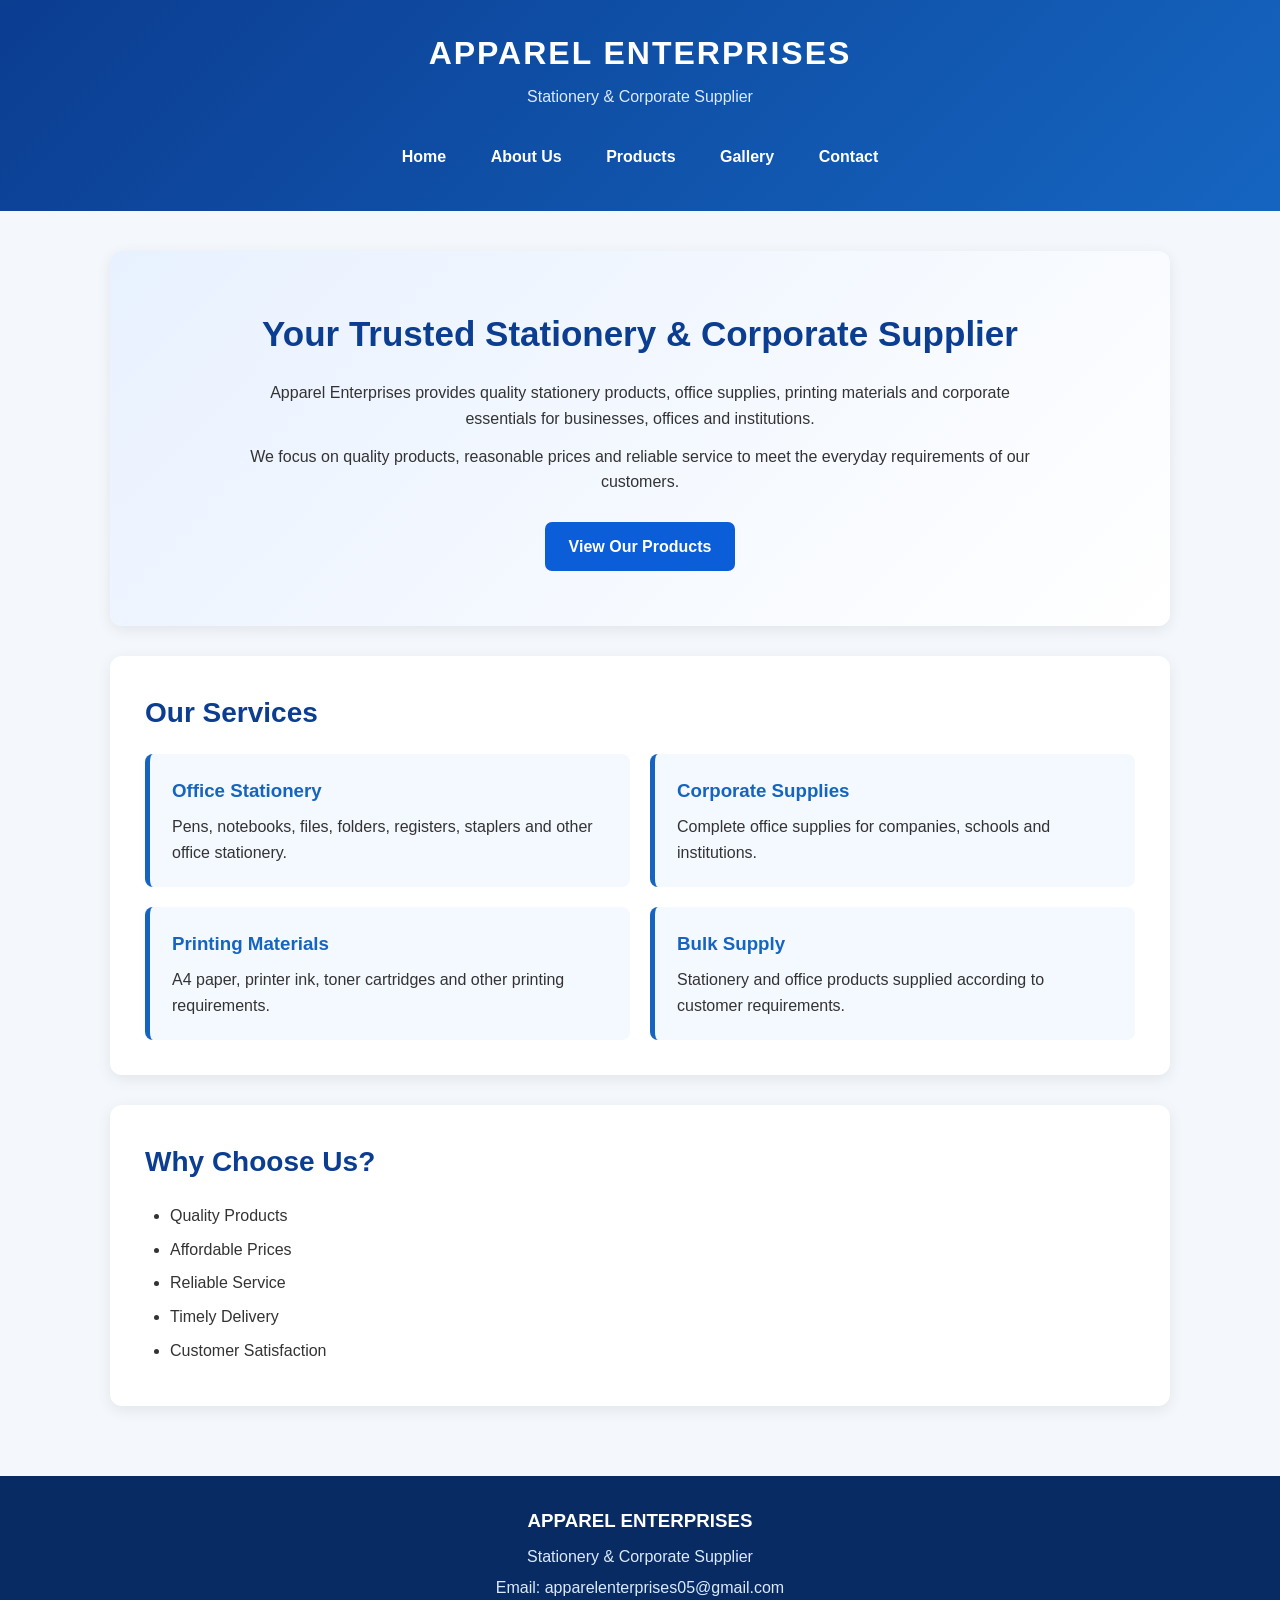
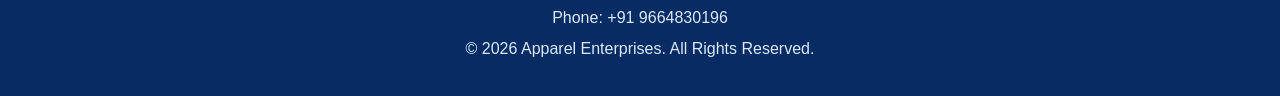
<file: index.html>
<!DOCTYPE html>
<html lang="en">
<head>
    <meta charset="UTF-8">
    <meta name="viewport" content="width=device-width, initial-scale=1.0">

    <title>Apparel Enterprises | Home</title>

    <link rel="stylesheet" href="style.css">
</head>

<body>

<header>
    <h1>APPAREL ENTERPRISES</h1>
    <p>Stationery & Corporate Supplier</p>

    <nav>
        <a href="index.html">Home</a>
        <a href="about.html">About Us</a>
        <a href="product.html">Products</a>
        <a href="gallery.html">Gallery</a>
        <a href="contact.html">Contact</a>
    </nav>
</header>

<main>

    <section class="hero">
        <h2>Your Trusted Stationery & Corporate Supplier</h2>

        <p>
            Apparel Enterprises provides quality stationery products,
            office supplies, printing materials and corporate essentials
            for businesses, offices and institutions.
        </p>

        <p>
            We focus on quality products, reasonable prices and reliable
            service to meet the everyday requirements of our customers.
        </p>

        <a href="product.html" class="btn">View Our Products</a>
    </section>

    <section>
        <h2>Our Services</h2>

        <div class="cards">

            <div class="card">
                <h3>Office Stationery</h3>
                <p>
                    Pens, notebooks, files, folders, registers,
                    staplers and other office stationery.
                </p>
            </div>

            <div class="card">
                <h3>Corporate Supplies</h3>
                <p>
                    Complete office supplies for companies,
                    schools and institutions.
                </p>
            </div>

            <div class="card">
                <h3>Printing Materials</h3>
                <p>
                    A4 paper, printer ink, toner cartridges
                    and other printing requirements.
                </p>
            </div>

            <div class="card">
                <h3>Bulk Supply</h3>
                <p>
                    Stationery and office products supplied
                    according to customer requirements.
                </p>
            </div>

        </div>
    </section>

    <section>
        <h2>Why Choose Us?</h2>

        <ul>
            <li>Quality Products</li>
            <li>Affordable Prices</li>
            <li>Reliable Service</li>
            <li>Timely Delivery</li>
            <li>Customer Satisfaction</li>
        </ul>
    </section>

</main>

<footer>
    <h3>APPAREL ENTERPRISES</h3>
    <p>Stationery & Corporate Supplier</p>
    <p>Email: apparelenterprises05@gmail.com</p>
    <p>Phone: +91 9664830196</p>
    <p>&copy; 2026 Apparel Enterprises. All Rights Reserved.</p>
</footer>

</body>
</html>
</file>
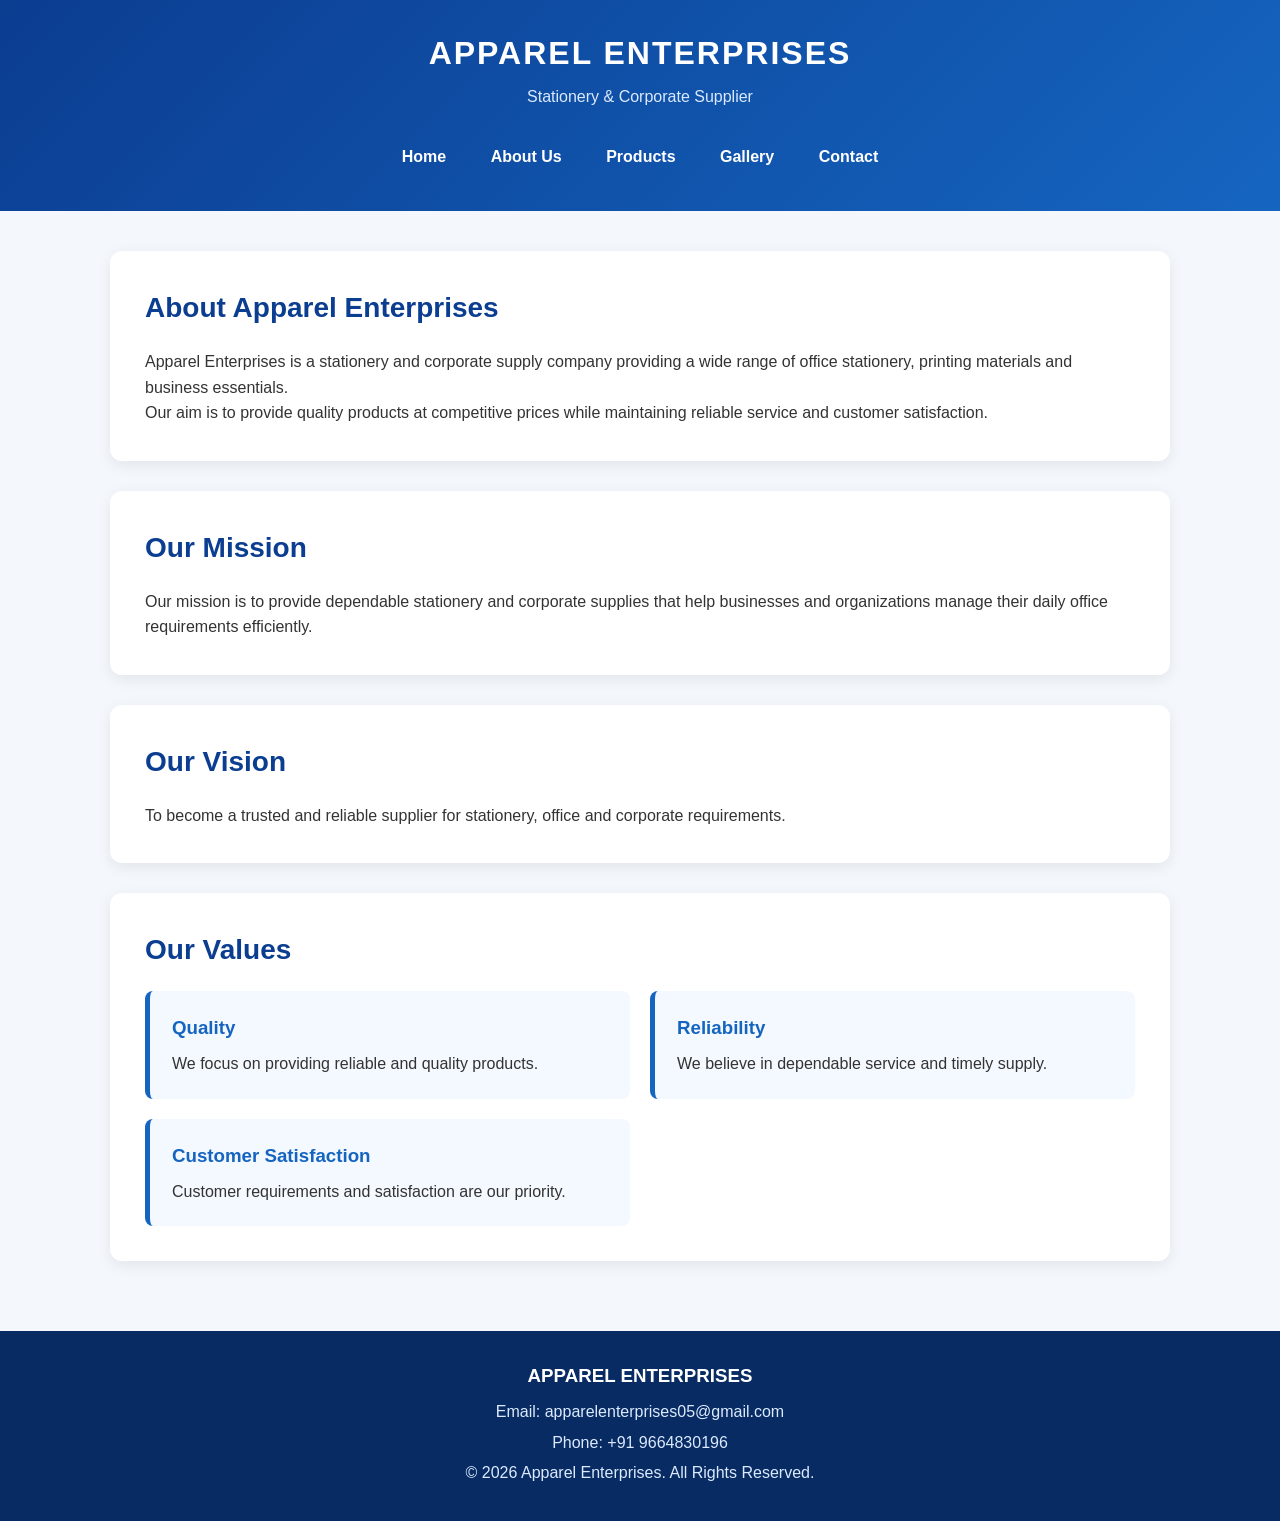
<file: about.html>
<!DOCTYPE html>
<html lang="en">
<head>
    <meta charset="UTF-8">
    <meta name="viewport" content="width=device-width, initial-scale=1.0">

    <title>About Us | Apparel Enterprises</title>

    <link rel="stylesheet" href="style.css">
</head>

<body>

<header>
    <h1>APPAREL ENTERPRISES</h1>
    <p>Stationery & Corporate Supplier</p>

    <nav>
        <a href="index.html">Home</a>
        <a href="about.html">About Us</a>
        <a href="product.html">Products</a>
        <a href="gallery.html">Gallery</a>
        <a href="contact.html">Contact</a>
    </nav>
</header>

<main>

    <section>
        <h2>About Apparel Enterprises</h2>

        <p>
            Apparel Enterprises is a stationery and corporate supply
            company providing a wide range of office stationery,
            printing materials and business essentials.
        </p>

        <p>
            Our aim is to provide quality products at competitive
            prices while maintaining reliable service and customer
            satisfaction.
        </p>
    </section>

    <section>
        <h2>Our Mission</h2>

        <p>
            Our mission is to provide dependable stationery and
            corporate supplies that help businesses and organizations
            manage their daily office requirements efficiently.
        </p>
    </section>

    <section>
        <h2>Our Vision</h2>

        <p>
            To become a trusted and reliable supplier for stationery,
            office and corporate requirements.
        </p>
    </section>

    <section>
        <h2>Our Values</h2>

        <div class="cards">

            <div class="card">
                <h3>Quality</h3>
                <p>We focus on providing reliable and quality products.</p>
            </div>

            <div class="card">
                <h3>Reliability</h3>
                <p>We believe in dependable service and timely supply.</p>
            </div>

            <div class="card">
                <h3>Customer Satisfaction</h3>
                <p>Customer requirements and satisfaction are our priority.</p>
            </div>

        </div>
    </section>

</main>

<footer>
    <h3>APPAREL ENTERPRISES</h3>
    <p>Email: apparelenterprises05@gmail.com</p>
    <p>Phone: +91 9664830196</p>
    <p>&copy; 2026 Apparel Enterprises. All Rights Reserved.</p>
</footer>

</body>
</html>
</file>
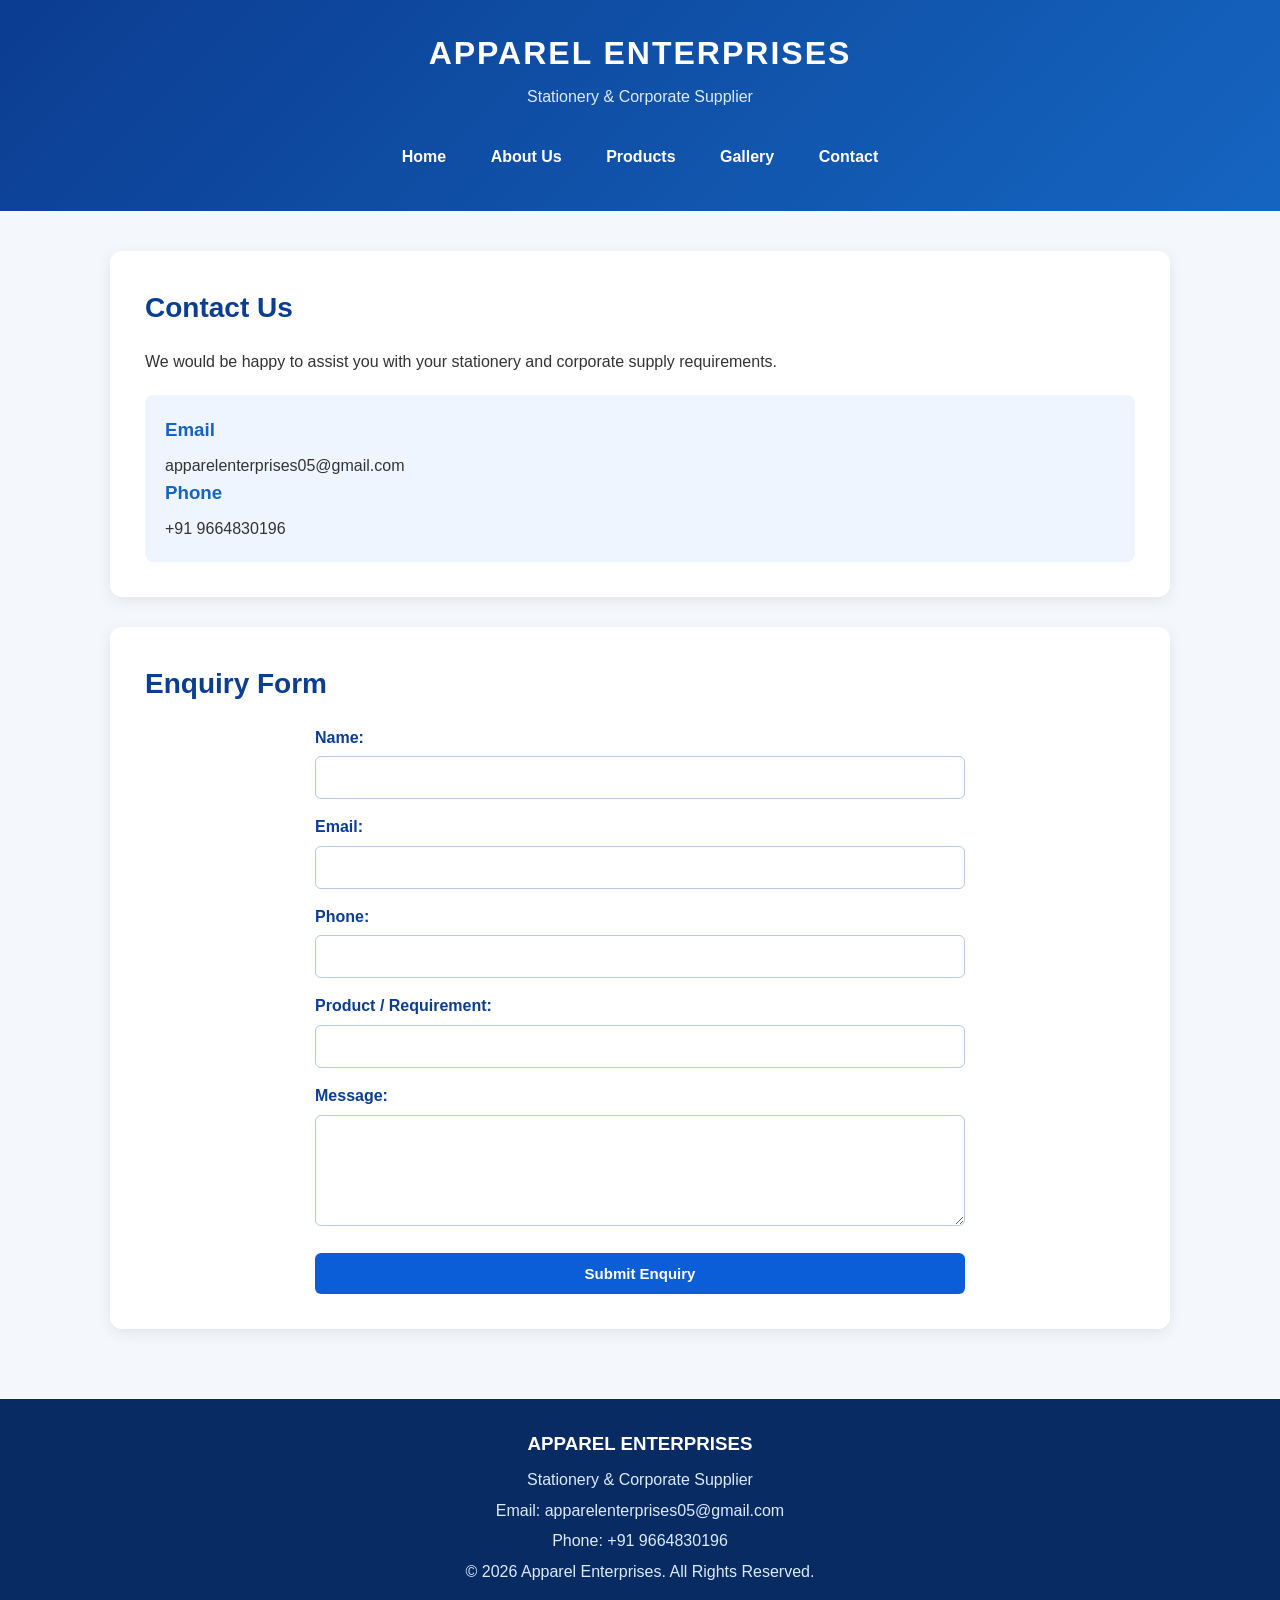
<file: contact.html>
<!DOCTYPE html>
<html lang="en">
<head>
    <meta charset="UTF-8">
    <meta name="viewport" content="width=device-width, initial-scale=1.0">

    <title>Contact Us | Apparel Enterprises</title>

    <link rel="stylesheet" href="style.css">
</head>

<body>

<header>
    <h1>APPAREL ENTERPRISES</h1>
    <p>Stationery & Corporate Supplier</p>

    <nav>
        <a href="index.html">Home</a>
        <a href="about.html">About Us</a>
        <a href="product.html">Products</a>
        <a href="gallery.html">Gallery</a>
        <a href="contact.html">Contact</a>
    </nav>
</header>

<main>

    <section>
        <h2>Contact Us</h2>

        <p>
            We would be happy to assist you with your stationery
            and corporate supply requirements.
        </p>

        <div class="contact-info">

            <h3>Email</h3>
            <p>apparelenterprises05@gmail.com</p>

            <h3>Phone</h3>
            <p>+91 9664830196</p>

        </div>
    </section>

    <section>
        <h2>Enquiry Form</h2>

        <form>

            <label>Name:</label>
            <input type="text" name="name" required>

            <label>Email:</label>
            <input type="email" name="email" required>

            <label>Phone:</label>
            <input type="tel" name="phone">

            <label>Product / Requirement:</label>
            <input type="text" name="product">

            <label>Message:</label>
            <textarea name="message" rows="5"></textarea>

            <input type="submit" value="Submit Enquiry">

        </form>

    </section>

</main>

<footer>
    <h3>APPAREL ENTERPRISES</h3>
    <p>Stationery & Corporate Supplier</p>
    <p>Email: apparelenterprises05@gmail.com</p>
    <p>Phone: +91 9664830196</p>
    <p>&copy; 2026 Apparel Enterprises. All Rights Reserved.</p>
</footer>

</body>
</html>
</file>
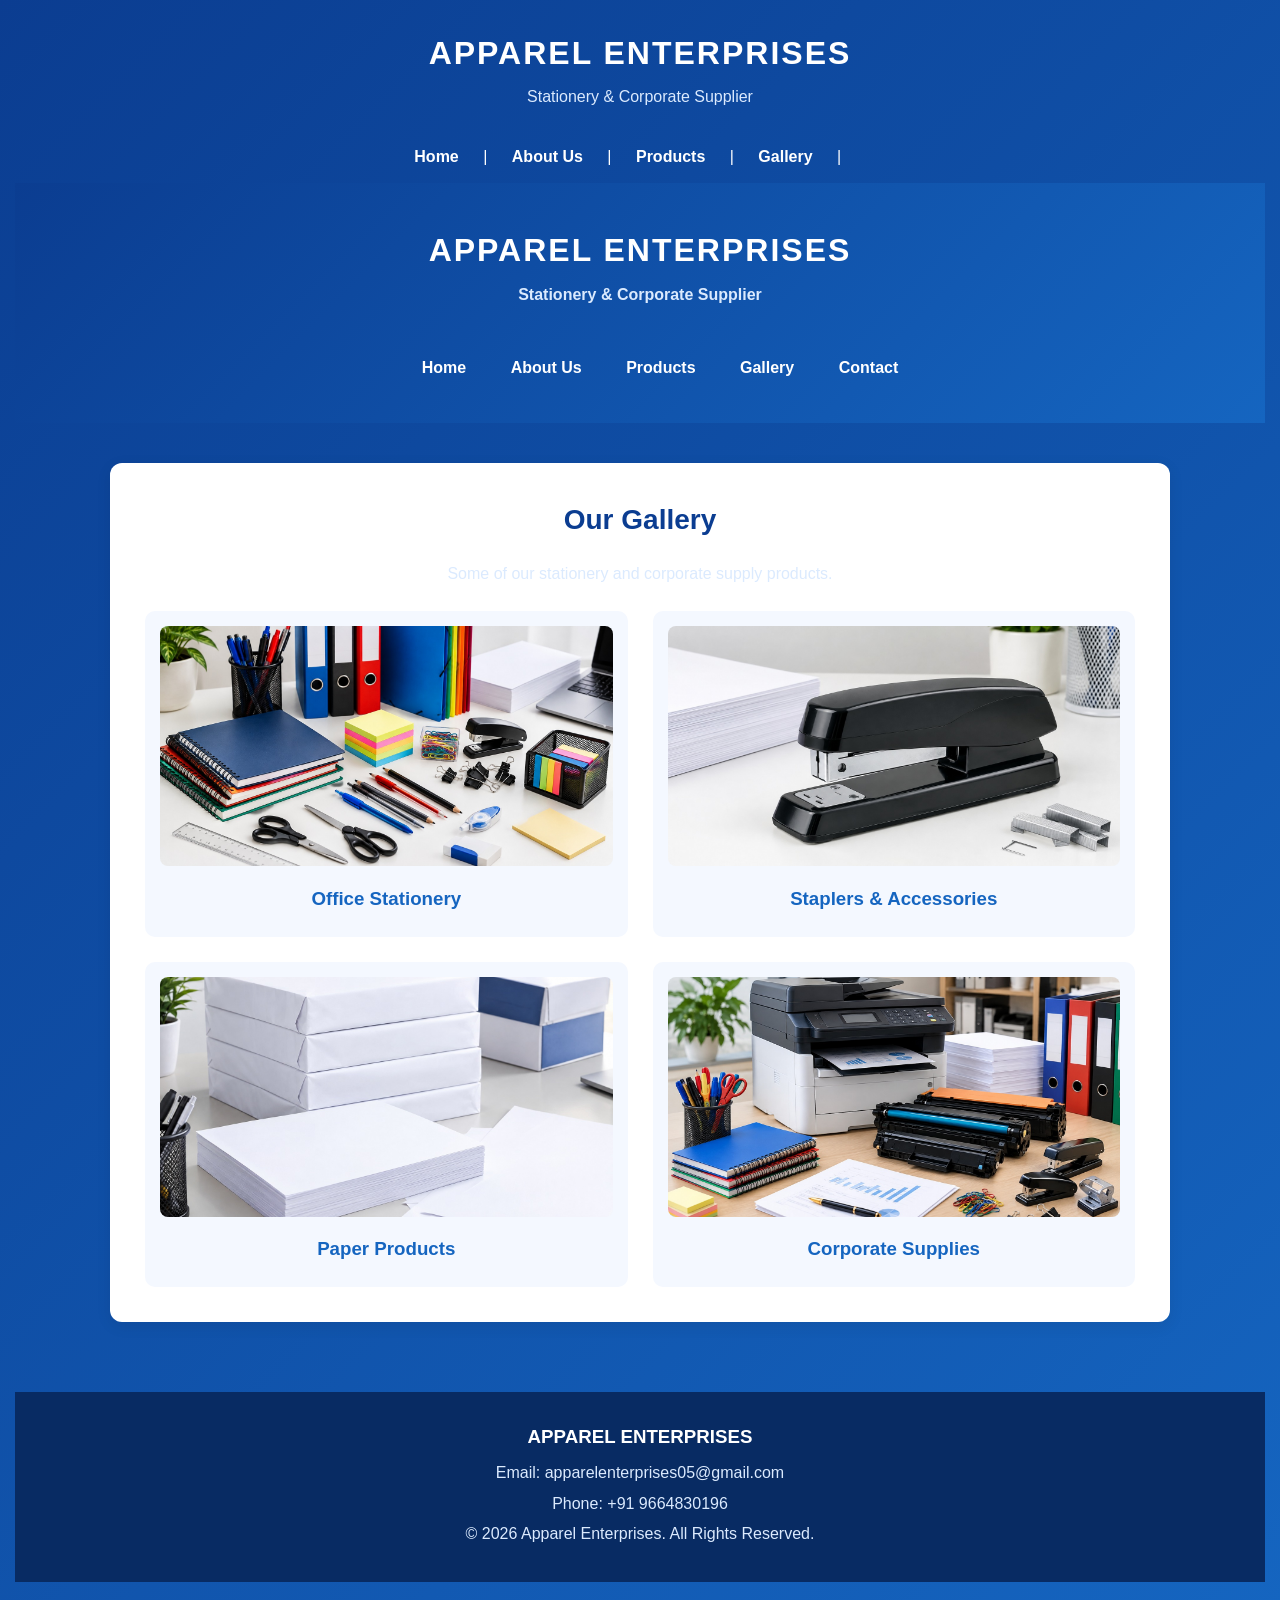
<file: gallery.html>
<!DOCTYPE html>
<html lang="en">
<head>
    <meta charset="UTF-8">
    <meta name="viewport" content="width=device-width, initial-scale=1.0">
    <title>Gallery | Apparel Enterprises</title>
</head>

<body>

<header>
    <h1>APPAREL ENTERPRISES</h1>
    <p>Stationery & Corporate Supplier</p>

    <nav>
        <a href="index.html">Home</a> |
        <a href="about.html">About Us</a> |
        <a href="product.html">Products</a> |
        <a href="gallery.html">Gallery</a> |
        <a href="contact<!DOCTYPE html>
<html lang="en">
<head>
    <meta charset="UTF-8">
    <meta name="viewport" content="width=device-width, initial-scale=1.0">

    <title>Gallery | Apparel Enterprises</title>

    <link rel="stylesheet" href="style.css">
</head>

<body>

<header>
    <h1>APPAREL ENTERPRISES</h1>
    <p>Stationery & Corporate Supplier</p>

    <nav>
        <a href="index.html">Home</a>
        <a href="about.html">About Us</a>
        <a href="product.html">Products</a>
        <a href="gallery.html">Gallery</a>
        <a href="contact.html">Contact</a>
    </nav>
</header>

<main>

    <section>
        <h2>Our Gallery</h2>

        <p class="center">
            Some of our stationery and corporate supply products.
        </p>

        <div class="gallery">

            <div class="gallery-item">
                <img src="images/stationery.jpg"
                     alt="Office Stationery">
                <h3>Office Stationery</h3>
            </div>

            <div class="gallery-item">
                <img src="images/stapler.jpg"
                     alt="Stapler">
                <h3>Staplers & Accessories</h3>
            </div>

            <div class="gallery-item">
                <img src="images/paper.jpg"
                     alt="Paper Products">
                <h3>Paper Products</h3>
            </div>

            <div class="gallery-item">
                <img src="images/office-supplies.jpg"
                     alt="Corporate Supplies">
                <h3>Corporate Supplies</h3>
            </div>

        </div>

    </section>

</main>

<footer>
    <h3>APPAREL ENTERPRISES</h3>
    <p>Email: apparelenterprises05@gmail.com</p>
    <p>Phone: +91 9664830196</p>
    <p>&copy; 2026 Apparel Enterprises. All Rights Reserved.</p>
</footer>

</body>
</html>
</file>
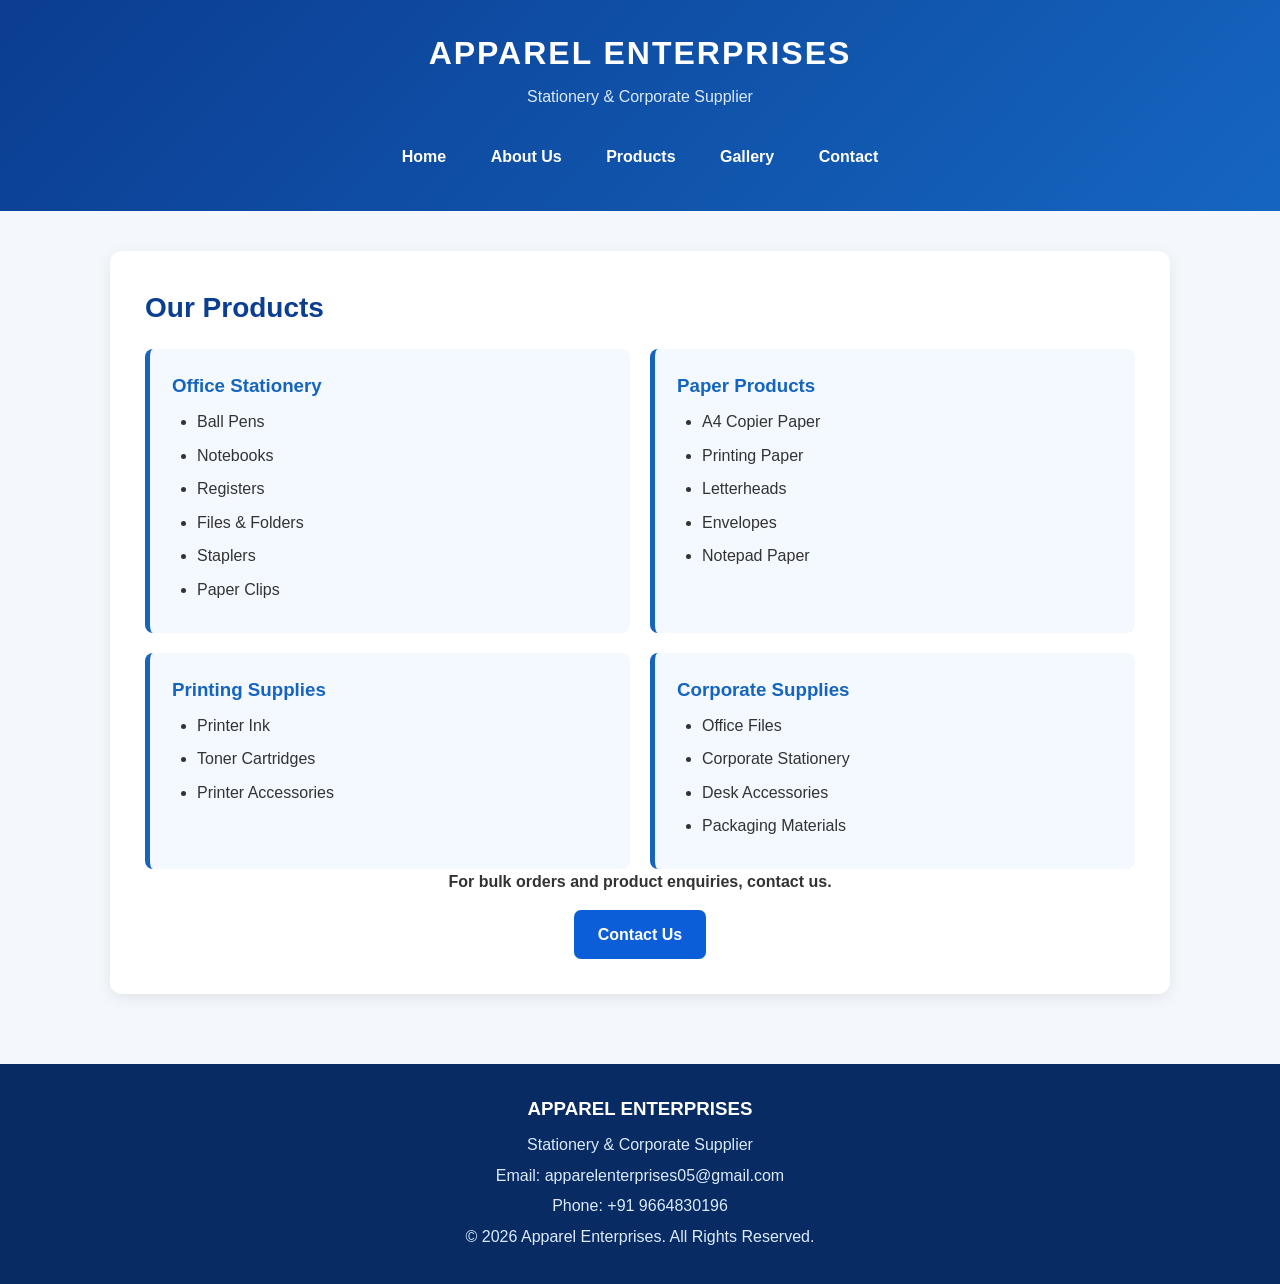
<file: product.html>
<!DOCTYPE html>
<html lang="en">
<head>
    <meta charset="UTF-8">
    <meta name="viewport" content="width=device-width, initial-scale=1.0">

    <title>Products | Apparel Enterprises</title>

    <link rel="stylesheet" href="style.css">
</head>

<body>

<header>
    <h1>APPAREL ENTERPRISES</h1>
    <p>Stationery & Corporate Supplier</p>

    <nav>
        <a href="index.html">Home</a>
        <a href="about.html">About Us</a>
        <a href="product.html">Products</a>
        <a href="gallery.html">Gallery</a>
        <a href="contact.html">Contact</a>
    </nav>
</header>

<main>

    <section>
        <h2>Our Products</h2>

        <div class="cards">

            <div class="card">
                <h3>Office Stationery</h3>

                <ul>
                    <li>Ball Pens</li>
                    <li>Notebooks</li>
                    <li>Registers</li>
                    <li>Files & Folders</li>
                    <li>Staplers</li>
                    <li>Paper Clips</li>
                </ul>
            </div>

            <div class="card">
                <h3>Paper Products</h3>

                <ul>
                    <li>A4 Copier Paper</li>
                    <li>Printing Paper</li>
                    <li>Letterheads</li>
                    <li>Envelopes</li>
                    <li>Notepad Paper</li>
                </ul>
            </div>

            <div class="card">
                <h3>Printing Supplies</h3>

                <ul>
                    <li>Printer Ink</li>
                    <li>Toner Cartridges</li>
                    <li>Printer Accessories</li>
                </ul>
            </div>

            <div class="card">
                <h3>Corporate Supplies</h3>

                <ul>
                    <li>Office Files</li>
                    <li>Corporate Stationery</li>
                    <li>Desk Accessories</li>
                    <li>Packaging Materials</li>
                </ul>
            </div>

        </div>

        <p class="center">
            <strong>
                For bulk orders and product enquiries, contact us.
            </strong>
        </p>

        <div class="center">
            <a href="contact.html" class="btn">Contact Us</a>
        </div>

    </section>

</main>

<footer>
    <h3>APPAREL ENTERPRISES</h3>
    <p>Stationery & Corporate Supplier</p>
    <p>Email: apparelenterprises05@gmail.com</p>
    <p>Phone: +91 9664830196</p>
    <p>&copy; 2026 Apparel Enterprises. All Rights Reserved.</p>
</footer>

</body>
</html>
</file>
<file: style.css>
* {
    margin: 0;
    padding: 0;
    box-sizing: border-box;
}

body {
    font-family: Arial, sans-serif;
    background-color: #f4f8fc;
    color: #333;
    line-height: 1.6;
}

/* HEADER */

header {
    background: linear-gradient(135deg, #0b3d91, #1565c0);
    color: white;
    text-align: center;
    padding: 28px 15px;
}

header h1 {
    font-size: 32px;
    letter-spacing: 2px;
}

header p {
    color: #dbeafe;
    margin-top: 5px;
}

/* NAVIGATION */

nav {
    margin-top: 20px;
}

nav a {
    display: inline-block;
    color: white;
    text-decoration: none;
    font-weight: bold;
    margin: 5px;
    padding: 9px 15px;
    border-radius: 6px;
    transition: 0.3s;
}

nav a:hover {
    background-color: white;
    color: #0b3d91;
}

/* MAIN */

main {
    max-width: 1100px;
    margin: auto;
    padding: 40px 20px;
}

/* SECTIONS */

section {
    background-color: white;
    padding: 35px;
    margin-bottom: 30px;
    border-radius: 12px;
    box-shadow: 0 4px 15px rgba(0, 0, 0, 0.08);
}

section h2 {
    color: #0b3d91;
    font-size: 28px;
    margin-bottom: 18px;
}

section h3 {
    color: #1565c0;
    margin-bottom: 8px;
}

/* HERO */

.hero {
    text-align: center;
    padding: 55px 30px;
    background: linear-gradient(135deg, #e8f1ff, #ffffff);
}

.hero h2 {
    font-size: 35px;
}

.hero p {
    max-width: 800px;
    margin: 12px auto;
}

/* BUTTON */

.btn {
    display: inline-block;
    background-color: #0b5ed7;
    color: white;
    text-decoration: none;
    padding: 12px 24px;
    border-radius: 7px;
    margin-top: 15px;
    font-weight: bold;
    transition: 0.3s;
}

.btn:hover {
    background-color: #082b63;
}

/* CARDS */

.cards {
    display: grid;
    grid-template-columns: repeat(2, 1fr);
    gap: 20px;
}

.card {
    background-color: #f4f8ff;
    border-left: 5px solid #1565c0;
    padding: 22px;
    border-radius: 8px;
    transition: 0.3s;
}

.card:hover {
    transform: translateY(-5px);
    box-shadow: 0 5px 15px rgba(0, 0, 0, 0.12);
}

/* LIST */

ul {
    padding-left: 25px;
}

li {
    margin: 8px 0;
}

/* GALLERY */

.gallery {
    display: grid;
    grid-template-columns: repeat(2, 1fr);
    gap: 25px;
    margin-top: 25px;
}

.gallery-item {
    text-align: center;
    background-color: #f4f8ff;
    padding: 15px;
    border-radius: 10px;
}

.gallery-item img {
    width: 100%;
    height: 240px;
    object-fit: cover;
    border-radius: 8px;
}

.gallery-item h3 {
    margin-top: 10px;
}

/* CONTACT */

.contact-info {
    background-color: #eef5ff;
    padding: 20px;
    border-radius: 8px;
    margin-top: 20px;
}

/* FORM */

form {
    max-width: 650px;
    margin: auto;
}

label {
    display: block;
    color: #0b3d91;
    font-weight: bold;
    margin-top: 15px;
}

input,
textarea {
    width: 100%;
    padding: 12px;
    margin-top: 6px;
    border: 1px solid #b7c9e2;
    border-radius: 6px;
    font-size: 15px;
}

input:focus,
textarea:focus {
    outline: none;
    border-color: #1565c0;
}

/* SUBMIT */

input[type="submit"] {
    background-color: #0b5ed7;
    color: white;
    border: none;
    font-weight: bold;
    cursor: pointer;
    margin-top: 20px;
}

input[type="submit"]:hover {
    background-color: #082b63;
}

/* CENTER */

.center {
    text-align: center;
}

/* FOOTER */

footer {
    background-color: #082b63;
    color: white;
    text-align: center;
    padding: 30px 15px;
}

footer h3 {
    color: white;
    margin-bottom: 8px;
}

footer p {
    color: #dbeafe;
    margin: 5px;
}

/* MOBILE */

@media (max-width: 700px) {

    header h1 {
        font-size: 25px;
    }

    nav a {
        display: inline-block;
        margin: 3px;
        padding: 8px 10px;
    }

    main {
        padding: 20px 12px;
    }

    section {
        padding: 22px;
    }

    .hero h2 {
        font-size: 27px;
    }

    .cards {
        grid-template-columns: 1fr;
    }

    .gallery {
        grid-template-columns: 1fr;
    }

    .gallery-item img {
        height: auto;
    }
}
</file>
